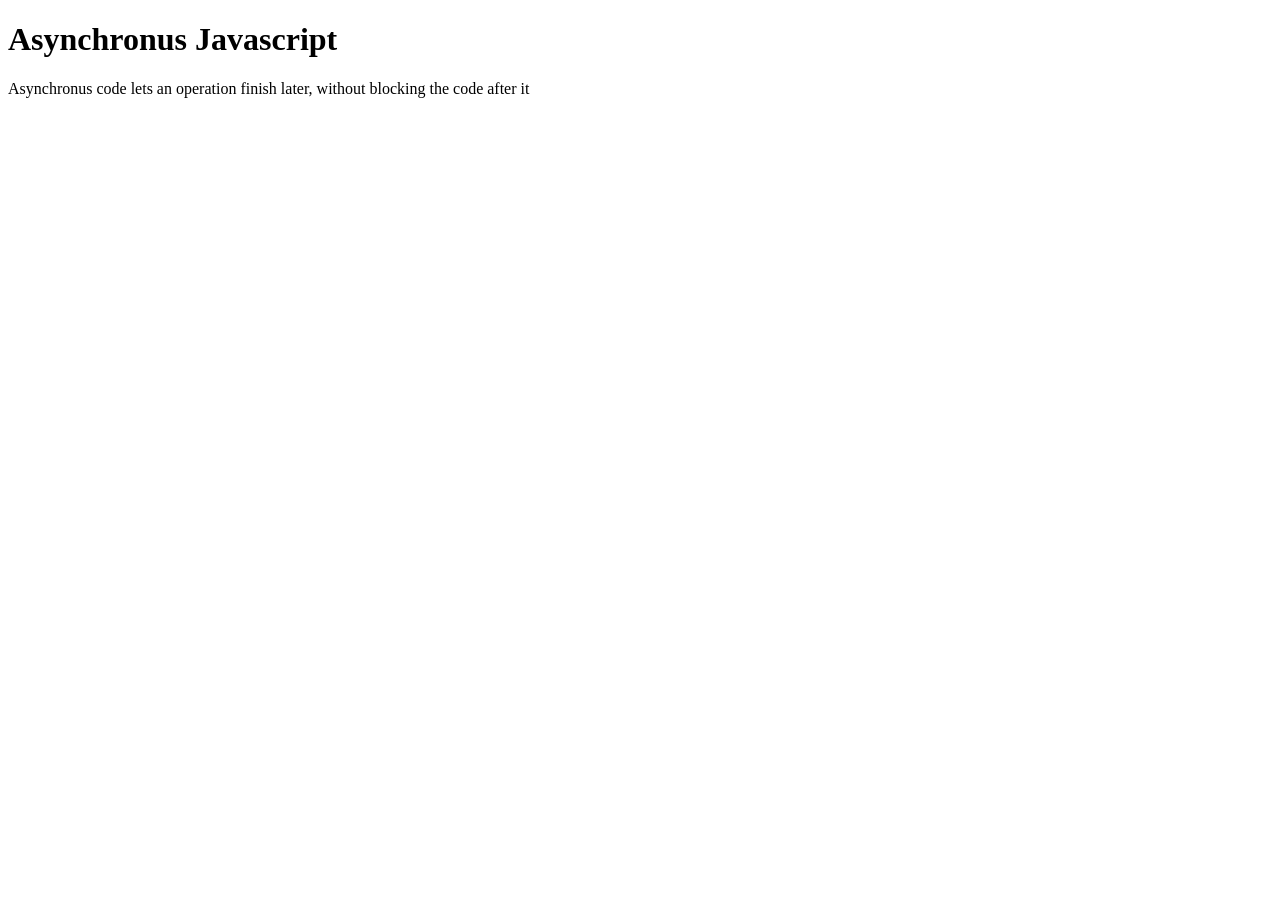
<file: Asynchronus_javascript/index.html>
<!DOCTYPE html>
<html lang="en">

<head>
    <meta charset="UTF-8">
    <meta name="viewport" content="width=device-width, initial-scale=1.0">
    <title>Week 4 - Session 4</title>
    <script src="script.js"></script>
</head>

<body>
    <h1>Asynchronus Javascript</h1>
    <p>Asynchronus code lets an operation finish later,
        without blocking the code after it</p>
</body>

</html>
</file>
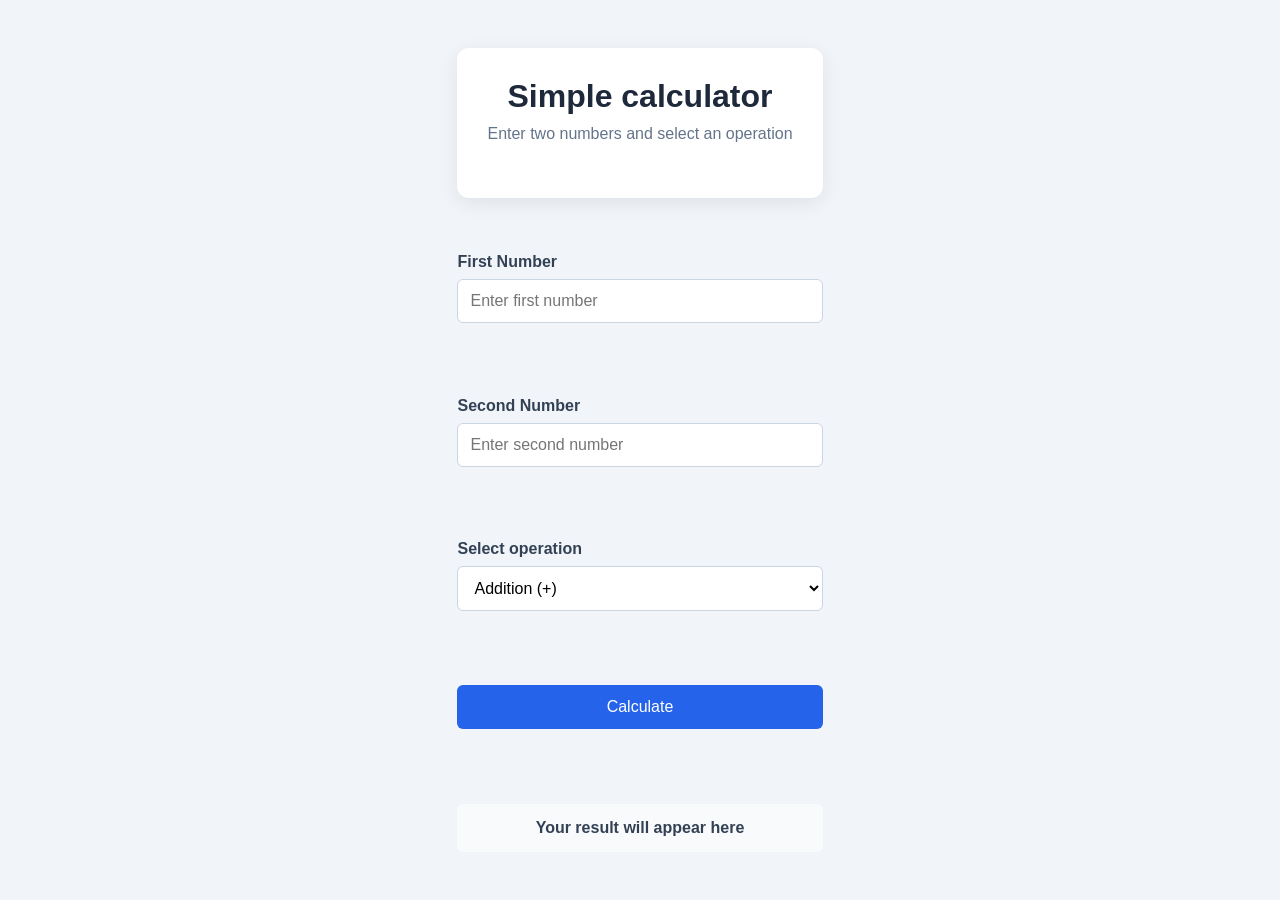
<file: Calculator project/index.html>
<!DOCTYPE html>
<html lang="en">

<head>
    <meta charset="UTF-8">
    <meta name="viewport" content="width=device-width, initial-scale=1.0">
    <title>JavaScript Calculator</title>
    <link rel="stylesheet" href="style.css">
</head>

<body>
    <div class="calculator">
        <h1>Simple calculator</h1>
        <p>Enter two numbers and select an operation</p>
    </div>
    <div class="form-group">
        <label for="number1">First Number</label>
        <input type="number" id="number1" step="any" placeholder="Enter first number">
    </div>
    <div class="form-group">
        <label for="number2">Second Number</label>
        <input type="number" id="number2" step="any" placeholder="Enter second number">
    </div>
    <div class="form-group">
        <label for="operator">Select operation</label>
        <select name="operator" id="operator">
            <option value="add">Addition (+)</option>
            <option value="subtract">Subtraction (-)</option>
            <option value="divide">Division (/)</option>
            <option value="multiply">Multiplication (*)</option>
        </select>
    </div>
    <button onclick="calculate()">Calculate</button>
    <div id="result" aria-live="polite">Your result will appear here</div>
    <script src="script.js"></script>
</body>

</html>
</file>
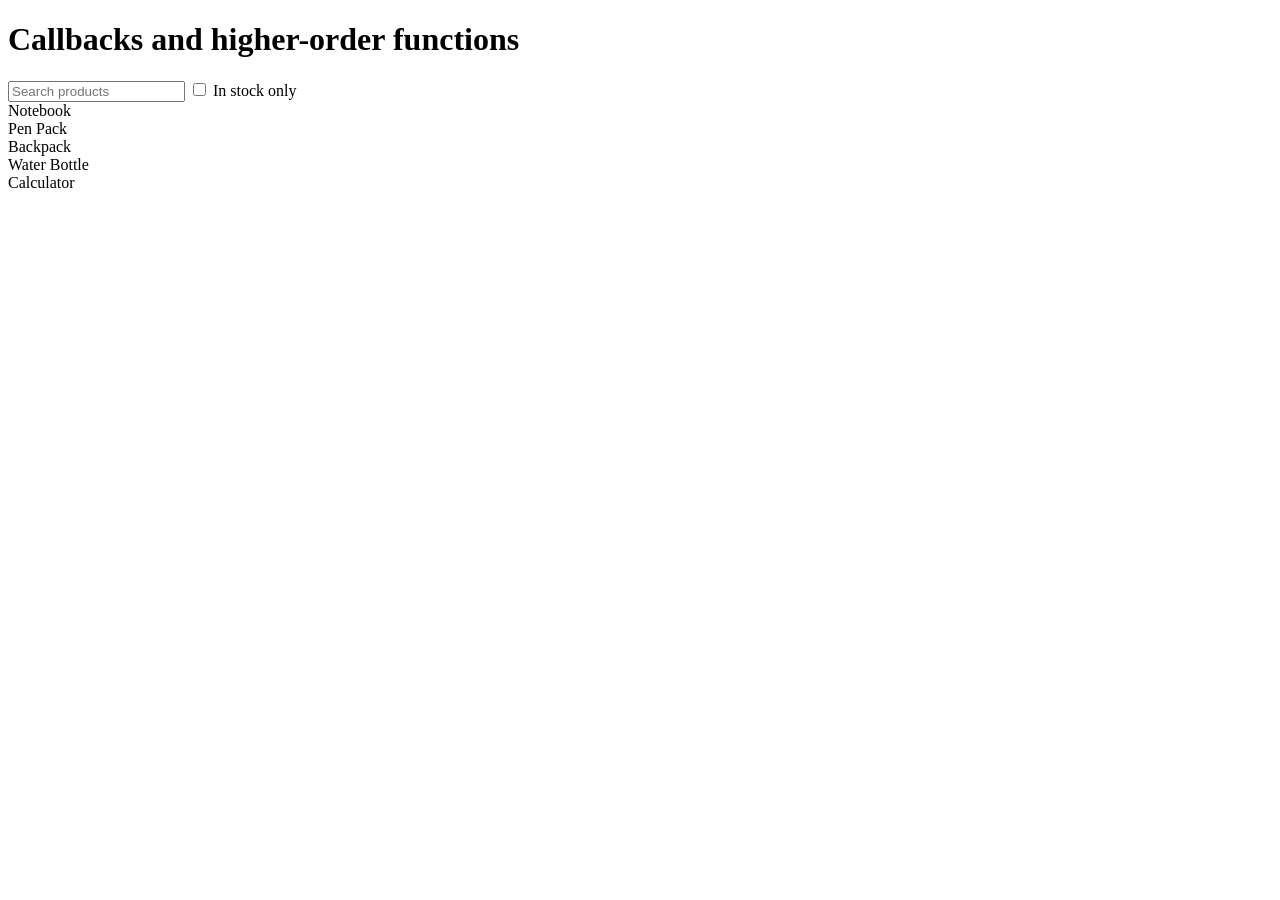
<file: Callbacks_and_higherorder_functions/index.html>
<!DOCTYPE html>
<html lang="en">
<head>
    <meta charset="UTF-8">
    <meta name="viewport" content="width=device-width, initial-scale=1.0">
    <title>Callbacks and higher-order functions</title>
    <script src="script.js" defer></script>
</head>
<body>
    <h1>Callbacks and higher-order functions</h1>
    <ul id="list"></ul>
   

    <input id="search" type="search" placeholder="Search products">

    <label >
        <input id="stock" type="checkbox">
        In stock only
    </label>

     <div id="grid"></div>
</body>
</html>
</file>
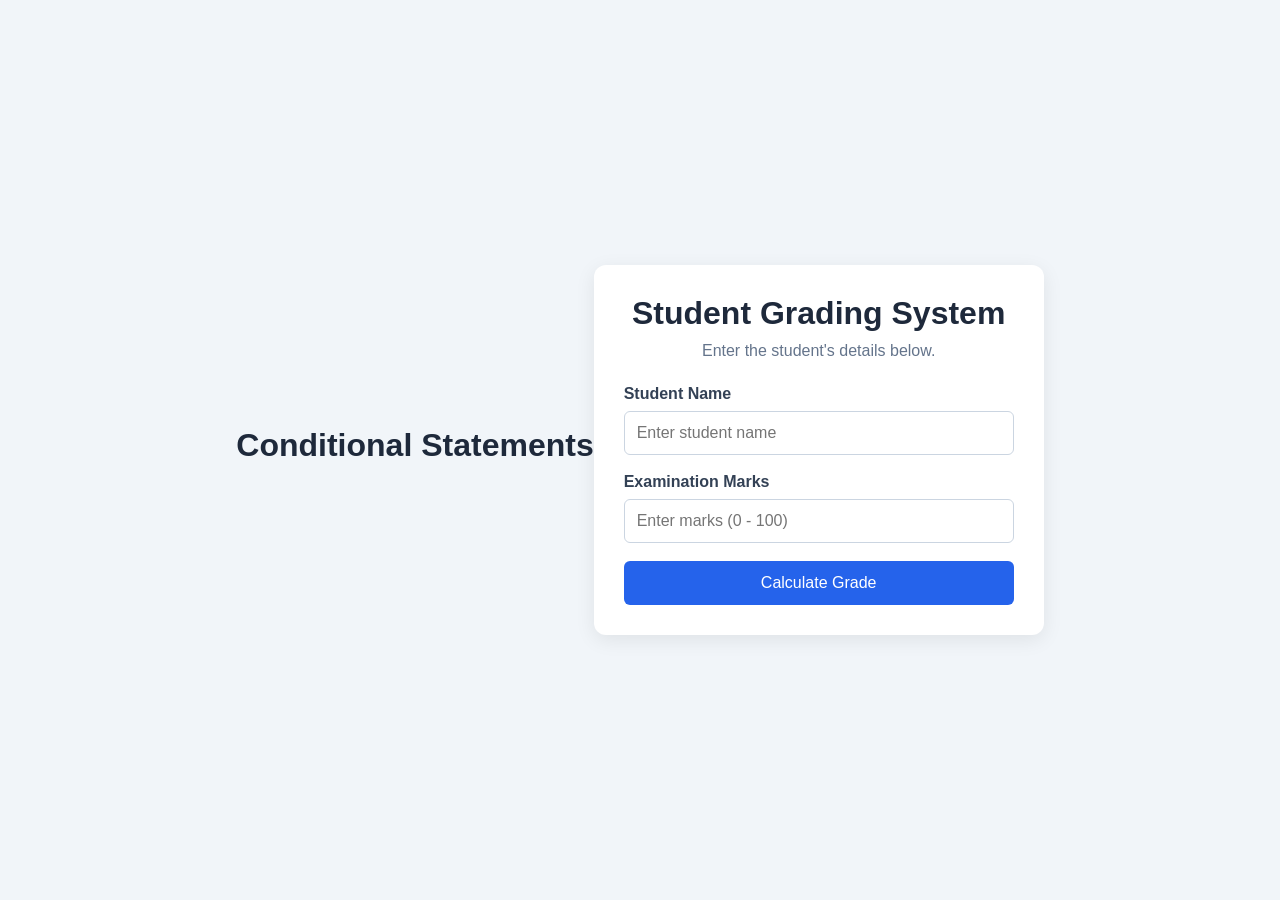
<file: Conditional_statements/index.html>
<!DOCTYPE html>
<html lang="en">
<head>
    <meta charset="UTF-8">
    <meta name="viewport" content="width=device-width, initial-scale=1.0">
    <title>Session 3</title>
    <link rel="stylesheet" href="style.css">
    <script src="script.js" defer></script>
</head>
<body>
    <h1>Conditional Statements</h1>
    <div class="container">
    <h1>Student Grading System</h1>
    <p>Enter the student's details below.</p>
    <div class="form-group">
        <label for="studentName">Student Name</label>
        <input type="text" id="studentName" placeholder="Enter student name">
    </div>
    <div class="form-group">
        <label for="marks">Examination Marks</label>
        <input type="number" id="marks" placeholder="Enter marks (0 - 100)">
    </div>
    <button onclick="calculateGrade()">Calculate Grade</button>
    <div id="result"></div>
</div>
</body>
</html>
</file>
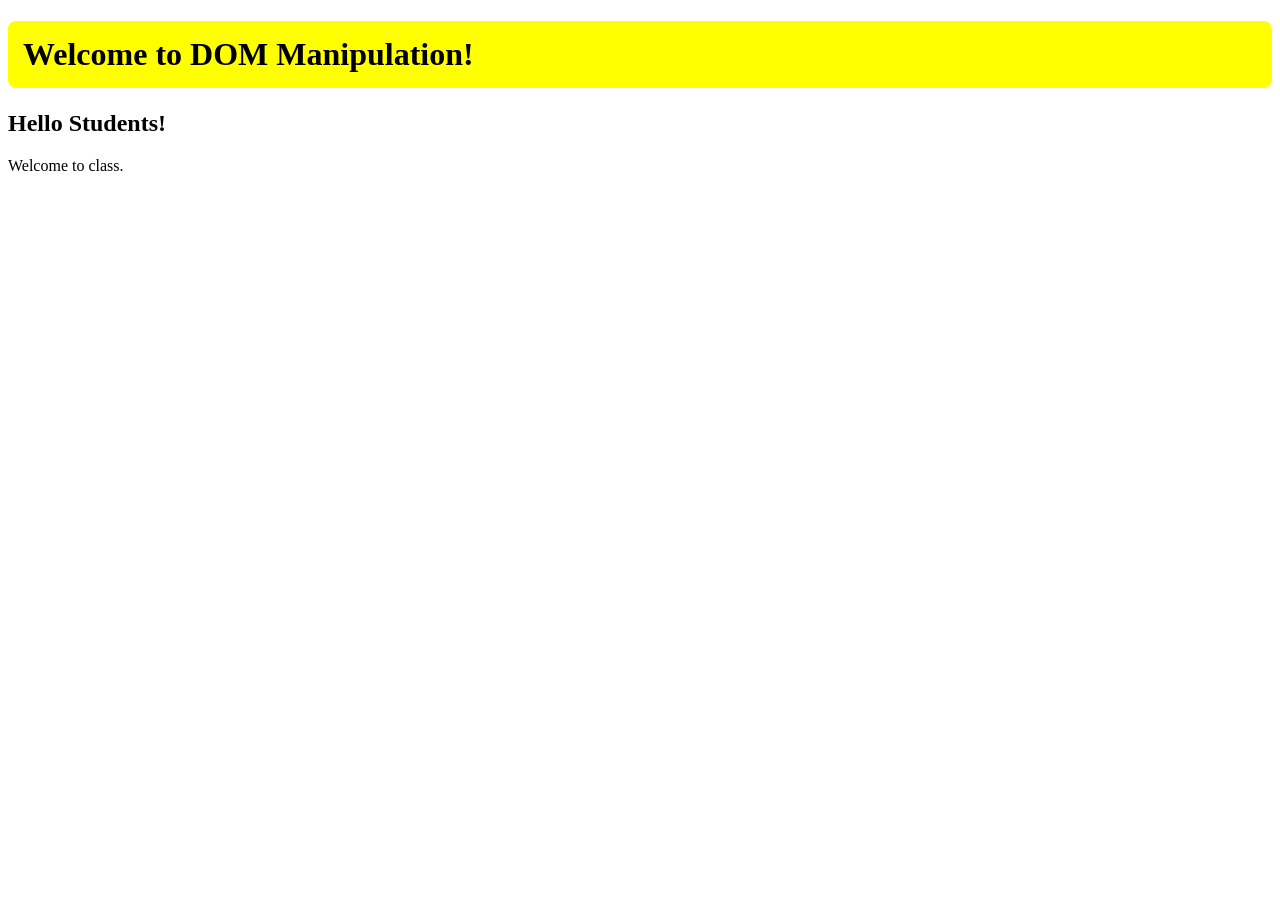
<file: DOM Manipulation/index.html>
<!DOCTYPE html>
<html lang="en">
<head>
    <meta charset="UTF-8">
    <meta name="viewport" content="width=device-width, initial-scale=1.0">
    <title>Document Object Model</title>
    <link rel="stylesheet" href="style.css">
</head>
<body>
    <h1 id="heading">Document Object Model</h1>
    <div id="container"></div>

    <script src="script.js"></script>
</body>
</html>
</file>
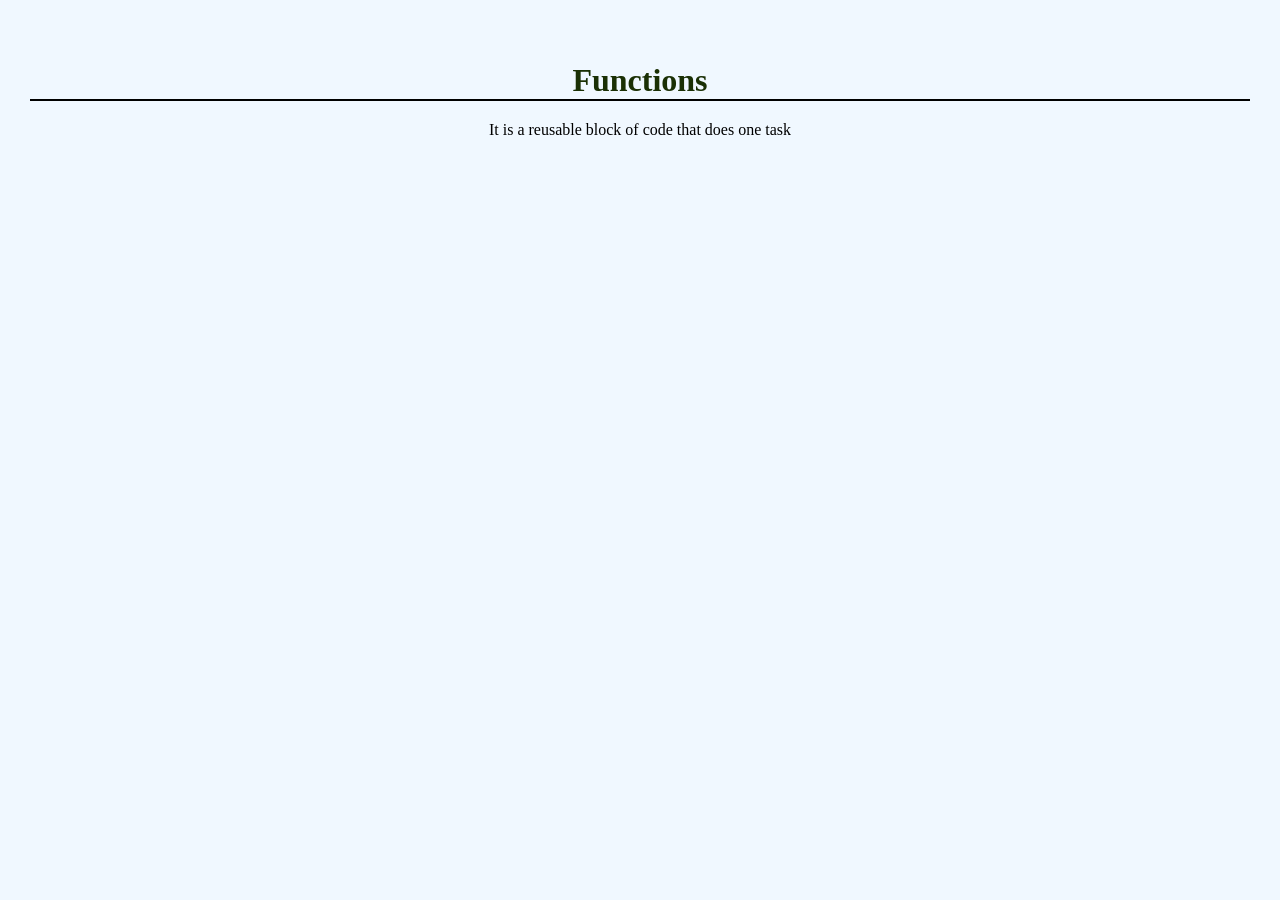
<file: Functions/index.html>
<!DOCTYPE html>
<html lang="en">
<head>
    <meta charset="UTF-8">
    <meta name="viewport" content="width=device-width, initial-scale=1.0">
    <title>Functions</title>
    <link rel="stylesheet" href="style.css">
</head>
<body>
    <h1>Functions</h1>
    <p>It is a reusable block of code that does one task</p>
    <script src="script.js"></script>
</body>
</html>
</file>
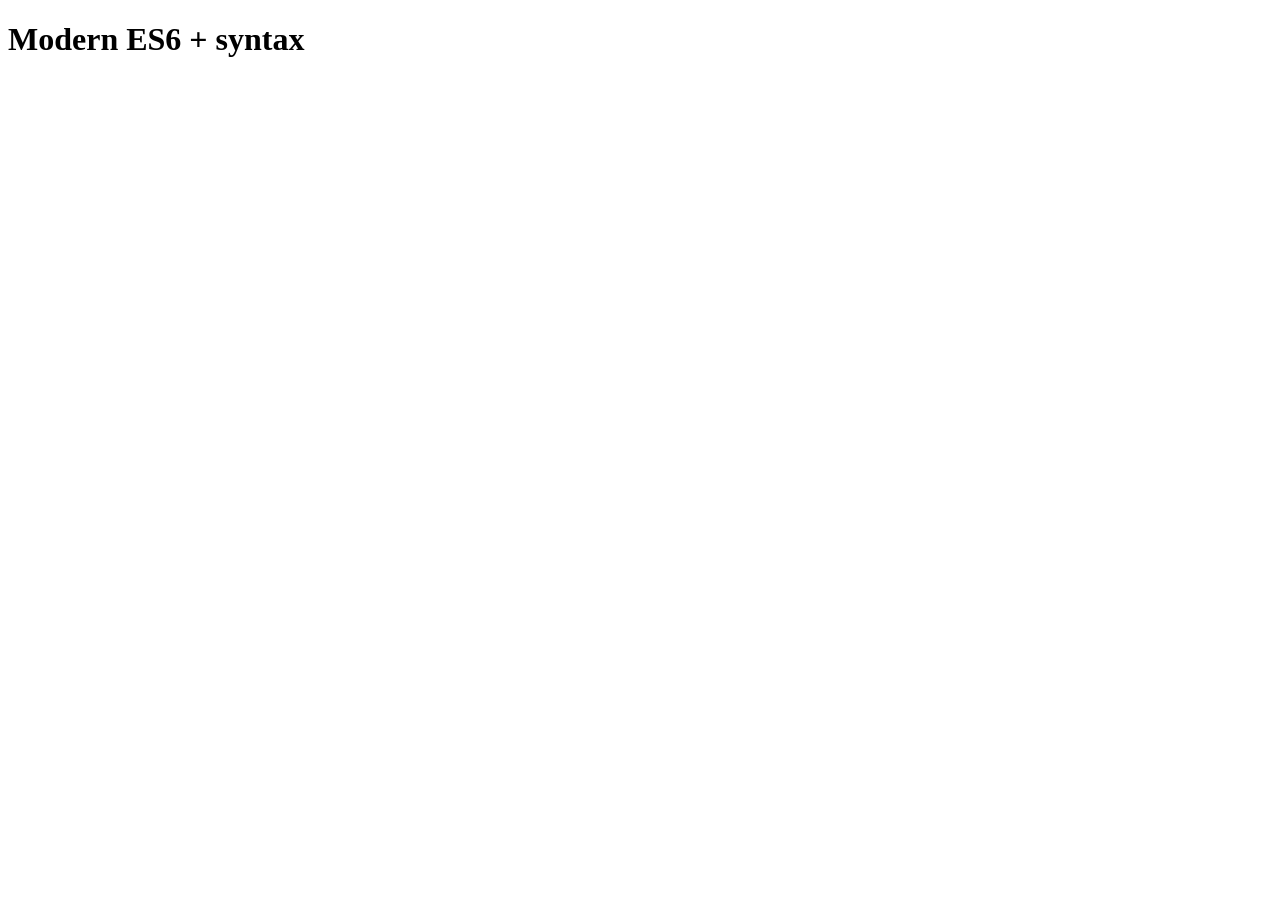
<file: Modern_ES6_+_syntax/index.html>
<!DOCTYPE html>
<html lang="en">
<head>
    <meta charset="UTF-8">
    <meta name="viewport" content="width=device-width, initial-scale=1.0">
    <title>Javascript Week 4, Session 2</title>
    <script src="script.js" defer></script>
</head>
<body>
    <h1>Modern ES6 + syntax</h1>
</body>
</html>
</file>
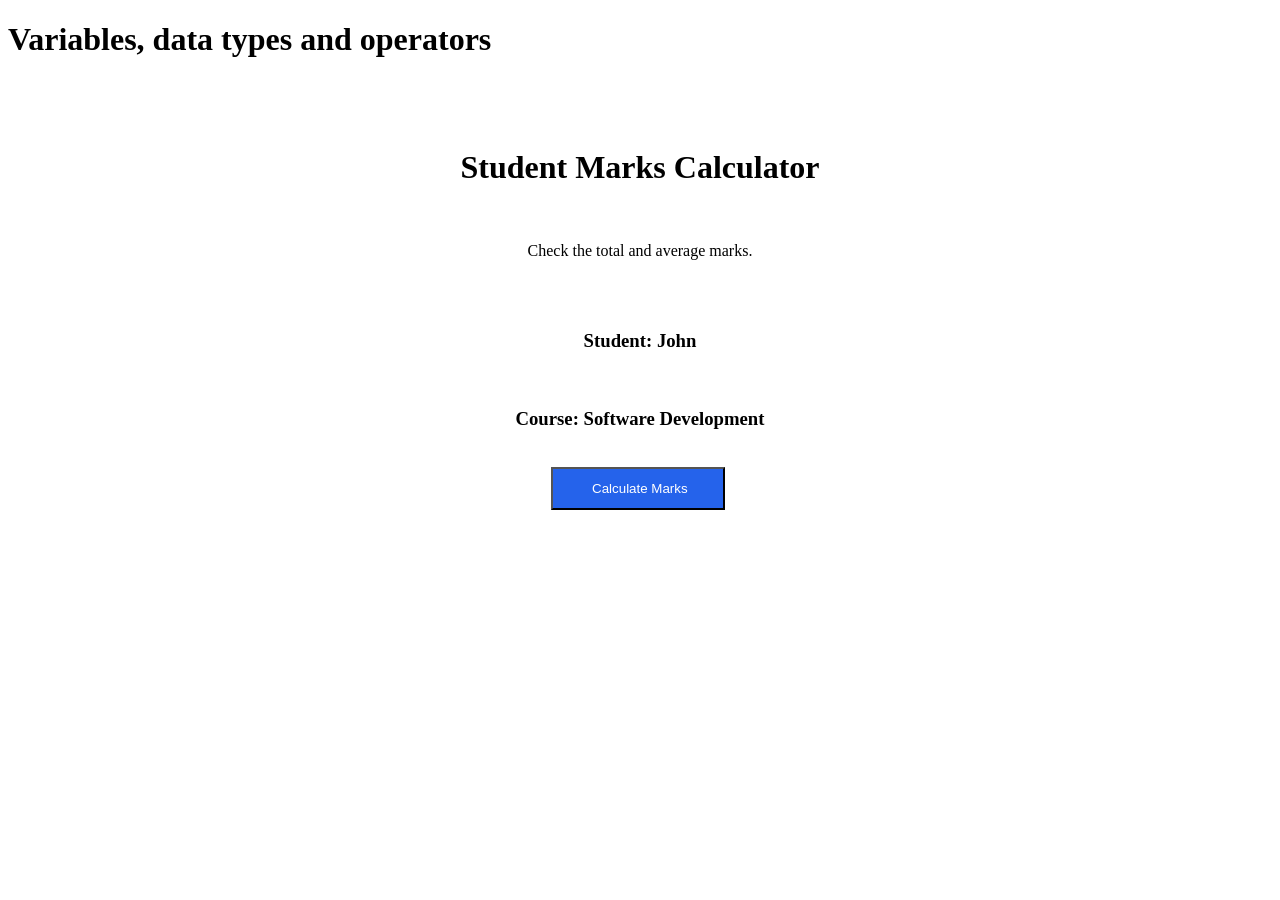
<file: session2-Variables, data types and Operators/index.html>
<!DOCTYPE html>
<html lang="en">

<head>
    <meta charset="UTF-8">
    <meta name="viewport" content="width=device-width, initial-scale=1.0">
    <title>Session 2 Javascript Training</title>
    <script src="script.js" defer></script>
    <link rel="stylesheet" href="style.css">
</head>

<body>
    <h1>Variables, data types and operators</h1>
    <div class="container">
          <h1>Student Marks Calculator</h1>
          <p>Check the total and average marks.</p>
          <div class="student-info">
                <h3>Student: John</h3>
                <h3>Course: Software Development</h3>
              </div>
          <button onclick="calculateMarks()">
                Calculate Marks
              </button>
          <div id="results"></div>
    </div>

</body>

</html>
</file>
<file: Calculator project/style.css>
* {
    margin: 0px;
    padding: 0px;
    box-sizing: border-box;
}

body {
    font-family: Arial, sans-serif;
    background: #f1f5f9;
    min-height: 100vh;
    display: grid;
    justify-content: center;
    align-items: center;
    padding: 20px;
}

.calculator {
    background: white;
    width: 100%;
    max-width: 450px;
    padding: 30px;
    border-radius: 12px;
    box-shadow: 0 5px 20px rgba(0, 0, 0, 0.08);
}

h1 {
    text-align: center;
    color: #1e293b;
    margin-bottom: 10px;
}

.calculator>p {
    text-align: center;
    color: #64748b;
    margin-bottom: 25px;
}

.form-group {
    margin-bottom: 18px;
}

label {
    display: block;
    margin-bottom: 8px;
    font-weight: bold;
    color: #334155;
}

input,
select {
    width: 100%;
    padding: 12px;
    border: 1px solid #cbd5e1;
    border-radius: 6px;
    font-size: 16px;
    background: white;
}

input:focus,
select:focus {
    outline: none;
    border-color: #2563eb;
}

button {
    width: 100%;
    padding: 13px;
    border: none;
    border-radius: 6px;
    background: #2563eb;
    color: white;
    font-size: 16px;
    cursor: pointer;
}

button:hover {
    background: #1d4ed8;
}

#result {
    margin-top: 20px;
    padding: 15px;
    background: #f8fafc;
    border-radius: 6px;
    color: #334155;
    text-align: center;
    font-weight: bold;
}

#result.error {
    color: #dc2626;
    background: #fef2f2;
}
</file>
<file: Conditional_statements/style.css>
* {
    margin: 0;
    padding: 0;
    box-sizing: border-box;
}

body {
    font-family: Arial, sans-serif;
    background: #f1f5f9;
    min-height: 100vh;
    display: flex;
    justify-content: center;
    align-items: center;
    padding: 20px;
}

.container {
    background: white;
    width: 100%;
    max-width: 450px;
    padding: 30px;
    border-radius: 12px;
    box-shadow: 0 5px 20px rgba(0, 0, 0, 0.08);
}

h1 {
    text-align: center;
    color: #1e293b;
    margin-bottom: 10px;
}

.container>p {
    text-align: center;
    color: #64748b;
    margin-bottom: 25px;
}

.form-group {
    margin-bottom: 18px;
}

label {
    display: block;
    margin-bottom: 8px;
    font-weight: bold;
    color: #334155;
}

input {
    width: 100%;
    padding: 12px;
    border: 1px solid #cbd5e1;
    border-radius: 6px;
    font-size: 16px;
}

input:focus {
    outline: none;
    border-color: #2563eb;
}

button {
    width: 100%;
    padding: 13px;
    border: none;
    border-radius: 6px;
    background: #2563eb;
    color: white;
    font-size: 16px;
    cursor: pointer;
}

button:hover {
    background: #1d4ed8;
}

#result {
    margin-top: 20px;
    padding: 15px;
    border-radius: 6px;
    background: #f8fafc;
    color: #334155;
    line-height: 1.7;
    display: none;
}

#result.success {
    border-left: 4px solid #16a34a;
}

#result.failure {
    border-left: 4px solid #dc2626;
}

#result.error {
    border-left: 4px solid #f59e0b;
}
</file>
<file: DOM Manipulation/style.css>
.highlight {
    background-color: yellow;
    color: black;
    padding: 15px;
    border-radius: 8px;
}
</file>
<file: Functions/style.css>
*{
    margin: 0;
    padding: 0;
    box-sizing: border-box;
}

body{
    background-color: aliceblue;
    text-align: center;
    margin-top: 2rem;
    padding: 30px;
}

h1 {
    color: rgb(26, 48, 5);
    border-bottom: 2px solid black;
}
p{
    color: black;
    margin-top: 20px;
}
</file>
<file: session2-Variables, data types and Operators/style.css>
.container {
    max-width: 500px;
    margin: auto;
    background: white;
    padding: 30px;
    border-radius: 12px;
    text-align: center;
}

button {
    background: #2563eb;
    color: white;
    padding: 12px 24px;
}
</file>
